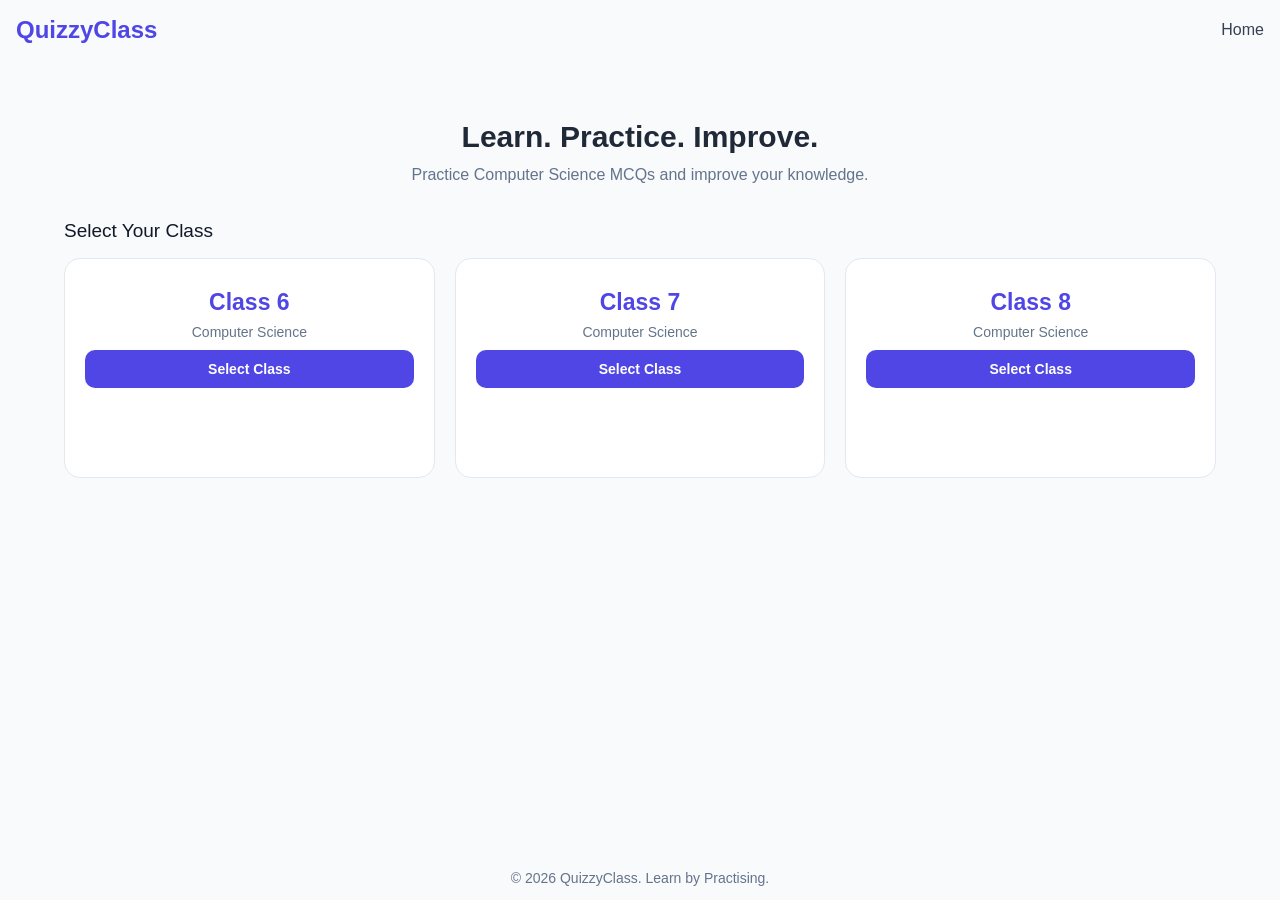
<file: index.html>
<!DOCTYPE html>
<html lang="en">

<head>
    <meta charset="UTF-8">
    <meta name="viewport" content="width=device-width, initial-scale=1.0">

    <title>QuizzyClass</title>
    <link rel="stylesheet" href="style.css">
</head>
<body>
    <!-- Header Section -->
    <header>
        <h2>QuizzyClass</h2>
        <nav>
            <a href="index.html">Home</a>
        </nav>
    </header>

    <!-- Main Content -->
    <main>
        <!-- Hero Section -->
        <section class="hero">
            <h1>Learn. Practice. Improve.</h1>
            <p>
                Practice Computer Science MCQs
                and improve your knowledge.
            </p>
        </section>

        <!-- Class Selection Section -->
        <section class="classes">
            <h2>Select Your Class</h2>
            <div class="class-container">
                <!-- Class 6 -->
                <div class="class-card">
                    <h3>Class 6</h3>
                    <p>Computer Science</p>
                    <a href="chapters.html">
                      <button>Select Class</button>
                    </a>
                </div>

                <!-- Class 7 -->
                <div class="class-card">
                    <h3>Class 7</h3>
                    <p>Computer Science</p>
                    <a href="chapters.html">
                      <button>Select Class</button>
                    </a>
                </div>

                <!-- Class 8 -->
                <div class="class-card">
                    <h3>Class 8</h3>
                    <p>Computer Science</p>
                    <a href="chapters.html">
                      <button>Select Class</button>
                    </a>
                </div>
            </div>
        </section>
    </main>

    <!-- Footer Section -->
    <footer>
         <p>© 2026 QuizzyClass. Learn by Practising.</p>
    </footer>

</body>
</html>
</file>
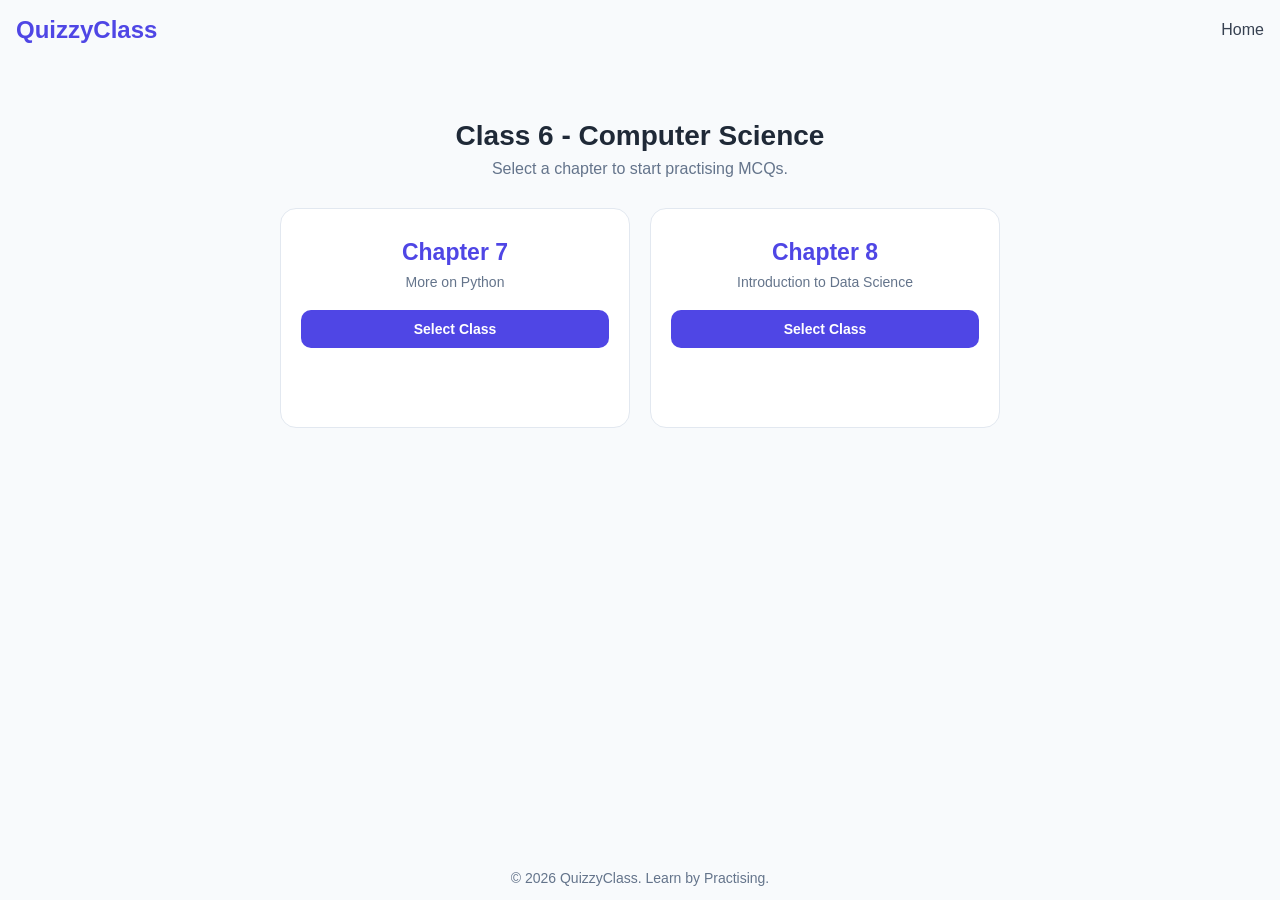
<file: chapters.html>
<!DOCTYPE html>
<html lang="en">

<head>
    <meta charset="UTF-8">
    <meta name="viewport" content="width=device-width, initial-scale=1.0">

    <title>Class 6 Chapters | QuizzyClass</title>

    <link rel="stylesheet" href="style.css">
</head>

<body>

    <!-- Header Section -->
    <header>
        <h2>QuizzyClass</h2>

        <nav>
            <a href="index.html">Home</a>
        </nav>
    </header>

    <!-- Main Content -->
    <main>

        <!-- Chapter Section -->
        <section class="chapters">
            <h1>Class 6 - Computer Science</h1>
            <p>Select a chapter to start practising MCQs.</p>

            <div class="chapter-container">

                <div class="chapter-card">
                    <h3>Chapter 7</h3>
                    <p>More on Python</p>
                    <a href="quiz.html">
                      <button>Select Class</button>
                    </a>
                </div>

                <div class="chapter-card">
                    <h3>Chapter 8</h3>
                    <p>Introduction to Data Science</p>
                    <a href="quiz.html">
                      <button>Select Class</button>
                    </a>
                </div>

            </div>
        </section>

    </main>

    <!-- Footer -->
    <footer>
        <p>© 2026 QuizzyClass. Learn by Practising.</p>
    </footer>

</body>
</html>
</file>
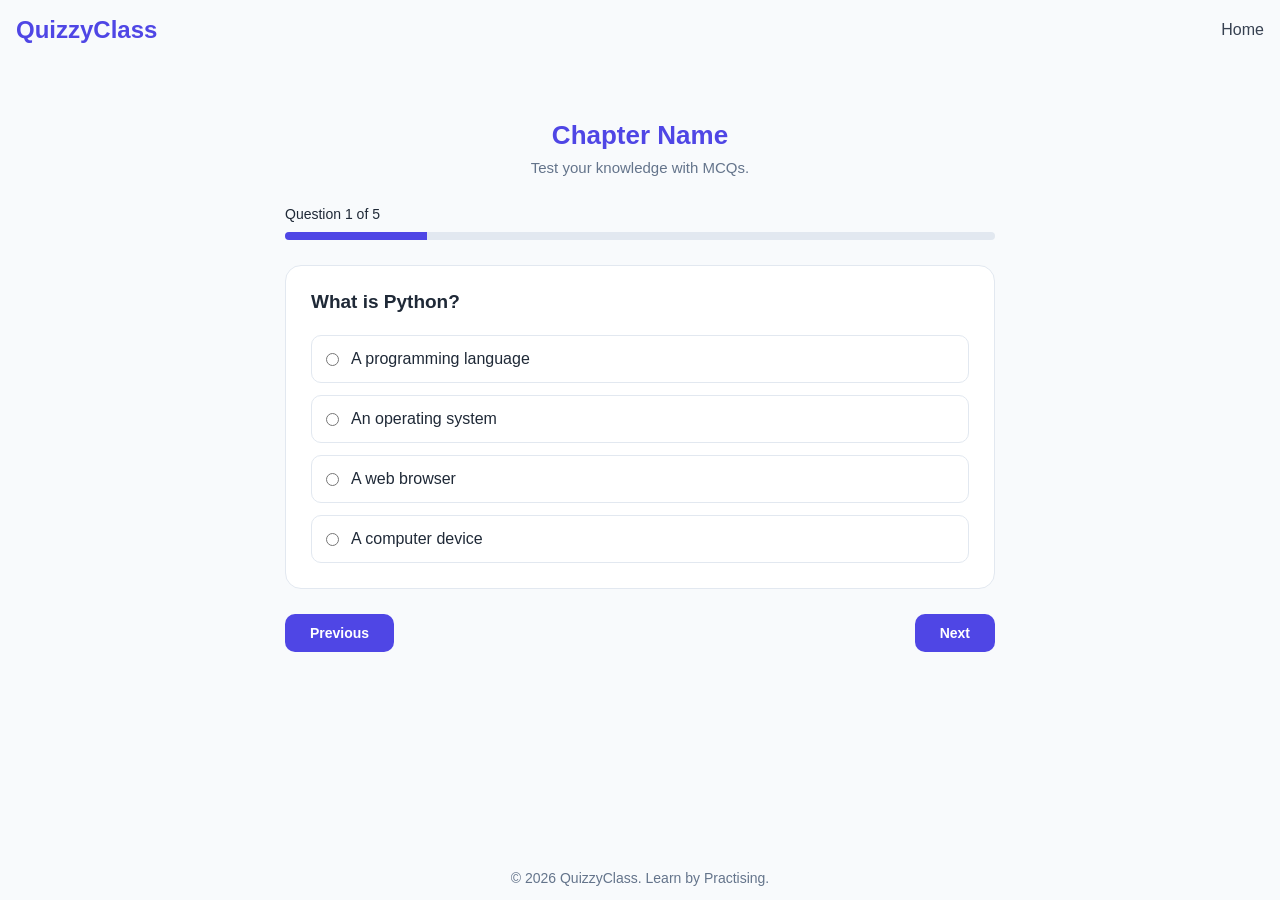
<file: quiz.html>
<!DOCTYPE html>
<html lang="en">

<head>
    <meta charset="UTF-8">
    <meta name="viewport" content="width=device-width, initial-scale=1.0">

    <title>Quiz | QuizzyClass</title>

    <link rel="stylesheet" href="style.css">
</head>

<body>

    <!-- Header Section -->
    <header>
        <h2>QuizzyClass</h2>

        <nav>
            <a href="index.html">Home</a>
        </nav>
    </header>

    <!-- Main Quiz Content -->
    <main>

        <section class="quiz-container">

            <!-- Quiz Heading -->
            <div class="quiz-header">
                <h1 id="chapter-title">Chapter Name</h1>
                <p>Test your knowledge with MCQs.</p>
            </div>

            <!-- Question Progress -->
            <div class="quiz-progress">
                <p id="question-number">Question 1 of 10</p>

                <div class="progress-bar">
                    <div class="progress-fill"></div>
                </div>
            </div>

            <!-- Question Section -->
            <div class="question-card">

                <h2 id="question-text">
                    Your question will appear here.
                </h2>

                <!-- Answer Options -->
                <div class="options">

                    <label>
                        <input type="radio" name="answer" value="A">
                        Option A
                    </label>

                    <label>
                        <input type="radio" name="answer" value="B">
                        Option B
                    </label>

                    <label>
                        <input type="radio" name="answer" value="C">
                        Option C
                    </label>

                    <label>
                        <input type="radio" name="answer" value="D">
                        Option D
                    </label>

                </div>

            </div>

            <!-- Navigation Buttons -->
            <div class="quiz-navigation">

                <button type="button" id="previous-btn">
                    Previous
                </button>

                <button type="button" id="next-btn">
                    Next
                </button>
            </div>
        </section>
           <div class="result-container" id="result-container" hidden>
             <div class="result-icon">🎉</div>
             <h2>Quiz Completed!</h2>
             <p id="score-text"></p>
             <p class="result-message">
              Great job! Keep practicing to improve your knowledge.
             </p>
             <button id="retry-btn">Try Again</button>
            </div>
    </main>

    <!-- Footer -->
    <footer>
        <p>© 2026 QuizzyClass. Learn by Practising.</p>
    </footer>

    <script src="script.js"></script>

</body>
</html>
</file>
<file: style.css>
/* =================================
   1. CSS RESET
================================= */

* {
    margin: 0;
    padding: 0;
    box-sizing: border-box;
}


/* =================================
   2. BODY STYLING
================================= */

@import url('https://fonts.googleapis.com/css2?family=Poppins:wght@400;500;600;700&display=swap');

/* body {
    font-family: 'Poppins', sans-serif;
    background-color: #000000;
    color: #1f2937;
    padding: 8px 20px;
    min-height: 100vh;
    width: 100%;
} */

body {
    font-family: 'Poppins', sans-serif;
    background-color: #f8fafc;
    color: #1f2937;

    min-height: 100vh;
    width: 100%;

    display: flex;
    flex-direction: column;
    padding: 0;
}


/* =================================
   3. HEADER SECTION
================================= */

header {
    background-color: #f8fafc;
    padding: 16px;
    display: flex;
    justify-content: space-between;
    align-items: center;
    /* border-radius: 20px 20px 0 0; */
    border-radius: 0;

}

header h2 {
    color: #4f46e5;
    font-size: 24px;
    font-weight: 600;
}

nav a {
    text-decoration: none;
    color: #374151;
    font-size: 16px;
    font-weight: 500;
}

nav a:hover {
    color: #4f46e5;
}


/* =================================
   4. MAIN SECTION
================================= */

/* main {
    background-color: #f8fafc;
    min-height: 80vh;
    padding: 20px 16px 0;
} */

main {
    background-color: #f8fafc;
    flex: 1;
    padding: 40px 5%;
}


/* =================================
   5. HERO SECTION
================================= */

.hero {
    text-align: center;
    padding: 20px 10px 32px;
}

.hero h1 {
    font-size: 30px;
    font-weight: 600;
    color: #1f2937;
    margin-bottom: 8px;
}

.hero p {
    font-size: 16px;
    color: #64748b;
    line-height: 1.6;
}


/* =================================
   6. CLASS SELECTION SECTION
================================= */

.classes h2 {
    font-size: 19px;
    font-weight: 500;
    color: #111827;
    margin-bottom: 16px;
}

.class-container {
    display: flex;
    gap: 20px;
    width: 100%;
}


/* =================================
   7. CLASS CARDS
================================= */

.class-card {
    flex: 1;
    min-height: 220px;
    background-color: #ffffff;
    border: 1px solid #e2e8f0;
    border-radius: 16px;
    /* padding: 12px 10px 10px; */
    padding: 30px 20px;
    text-align: center;
}

.class-card h3 {
    font-size: 23px;
    font-weight: 600;
    color: #4f46e5;
    margin-bottom: 8px;
}

.class-card p {
    font-size: 14px;
    color: #64748b;
    margin-bottom: 10px;
}


/* =================================
   8. CLASS BUTTONS
================================= */

.class-card button {
    width: 100%;
    background-color: #4f46e5;
    color: #ffffff;
    border: none;
    border-radius: 10px;
    padding: 11px 15px;
    font-family: inherit;
    font-size: 14px;
    font-weight: 600;
    cursor: pointer;
    transition: background-color 0.3s ease;
}

.class-card button:hover {
    background-color: #3730a3;
}


/* =================================
   9. FOOTER SECTION
================================= */

footer {
    background-color: #f8fafc;
    text-align: center;
    padding: 16px 10px 14px;
    /* border-radius: 0 0 20px 20px; */
    border-radius: 0;
}

footer p {
    font-size: 14px;
    color: #64748b;
}


/* =================================
   10. RESPONSIVE DESIGN
================================= */

@media (max-width: 600px) {

    body {
        padding: 8px;
    }

    .hero h1 {
        font-size: 24px;
    }

    .hero p {
        font-size: 14px;
    }

    .class-container {
        flex-direction: column;
        gap: 14px;
    }

    .class-card h3 {
        font-size: 21px;
    }

}



/* Chapter Selection Page */

.chapters {
    text-align: center;
    padding: 20px 10px;
}

.chapters h1 {
    font-size: 28px;
    font-weight: 600;
    color: #1f2937;
    margin-bottom: 8px;
}

.chapters > p {
    font-size: 16px;
    color: #64748b;
    margin-bottom: 30px;
}

.chapter-container {
    display: flex;
    justify-content: center;
    gap: 20px;
    width: 100%;
}

.chapter-card {
    flex: 1;
    max-width: 350px;
    min-height: 220px;
    background-color: #ffffff;
    border: 1px solid #e2e8f0;
    border-radius: 16px;
    padding: 30px 20px;
    text-align: center;
}

.chapter-card h3 {
    font-size: 23px;
    font-weight: 600;
    color: #4f46e5;
    margin-bottom: 8px;
}

.chapter-card p {
    font-size: 14px;
    color: #64748b;
    margin-bottom: 20px;
}

.chapter-card button {
    width: 100%;
    background-color: #4f46e5;
    color: #ffffff;
    border: none;
    border-radius: 10px;
    padding: 11px 15px;
    font-family: inherit;
    font-size: 14px;
    font-weight: 600;
    cursor: pointer;
}

.chapter-card button:hover {
    background-color: #3730a3;
}

/* Mobile Responsive */
@media (max-width: 600px) {
    .chapter-container {
        flex-direction: column;
        align-items: center;
    }

    .chapter-card {
        width: 100%;
    }

    .chapters h1 {
        font-size: 23px;
    }
}


/* Quiz Page */

.quiz-container {
    max-width: 750px;
    width: 100%;
    margin: 0 auto;
    padding: 20px;
}

.quiz-header {
    text-align: center;
    margin-bottom: 30px;
}

.quiz-header h1 {
    font-size: 26px;
    color: #4f46e5;
    margin-bottom: 8px;
}

.quiz-header p {
    font-size: 15px;
    color: #64748b;
}

/* Question Progress */

.quiz-progress {
    margin-bottom: 25px;
}

.quiz-progress p {
    font-size: 14px;
    font-weight: 500;
    margin-bottom: 10px;
}

.progress-bar {
    width: 100%;
    height: 8px;
    background-color: #e2e8f0;
    border-radius: 10px;
    overflow: hidden;
}

.progress-fill {
    width: 10%;
    height: 100%;
    background-color: #4f46e5;
}

/* Question Card */

.question-card {
    background-color: #ffffff;
    border: 1px solid #e2e8f0;
    border-radius: 16px;
    padding: 25px;
}

.question-card h2 {
    font-size: 19px;
    font-weight: 600;
    margin-bottom: 22px;
}

/* Answer Options */

.options {
    display: flex;
    flex-direction: column;
    gap: 12px;
}

.options label {
    display: flex;
    align-items: center;
    gap: 12px;
    padding: 14px;
    border: 1px solid #e2e8f0;
    border-radius: 10px;
    cursor: pointer;
}

.options label:hover {
    border-color: #4f46e5;
    background-color: #f5f3ff;
}

.options input {
    accent-color: #4f46e5;
}

/* Navigation Buttons */

.quiz-navigation {
    display: flex;
    justify-content: space-between;
    margin-top: 25px;
}

.quiz-navigation button {
    background-color: #4f46e5;
    color: #ffffff;
    border: none;
    border-radius: 10px;
    padding: 11px 25px;
    font-family: inherit;
    font-size: 14px;
    font-weight: 600;
    cursor: pointer;
}

.quiz-navigation button:hover {
    background-color: #3730a3;
}

/* Mobile Responsive */

@media (max-width: 600px) {
    .quiz-container {
        padding: 10px;
    }

    .quiz-header h1 {
        font-size: 22px;
    }

    .question-card {
        padding: 18px;
    }

    .question-card h2 {
        font-size: 17px;
    }
}

/* Quiz Result Card */
.result-container {
    max-width: 500px;
    width: 90%;
    margin: 40px auto;
    padding: 35px 25px;

    background-color: #ffffff;
    border: 1px solid #e5e7eb;
    border-radius: 20px;

    text-align: center;

    box-shadow: 0 8px 25px rgba(0, 0, 0, 0.06);
}

/* Result Icon */
.result-icon {
    font-size: 50px;
    margin-bottom: 15px;
}

/* Motivational Message */
.result-message {
    font-size: 15px !important;
    font-weight: 400 !important;
    color: #6b7280 !important;
    margin-top: 20px;
    line-height: 1.6;
}


/* Result Heading */
.result-container h2 {
    font-size: 26px;
    font-weight: 600;
    color: #1f2937;

    margin-bottom: 20px;
}

/* Score Text */
.result-container p {
    font-size: 22px;
    font-weight: 600;
    color: #4F46E5;

    margin-top: 15px;
}

/* Mobile Responsive */
@media (max-width: 600px) {

    .result-container {
        width: 90%;
        padding: 25px 18px;
        margin: 25px auto;
    }

    .result-container h2 {
        font-size: 22px;
    }

    .result-container p {
        font-size: 19px;
    }

}

   /* Highlight Score */
    #score-text {
    font-size: 32px;
    font-weight: 700;
    color: #4f46e5;
    background-color: #eef2ff;
    padding: 12px 25px;
    border-radius: 12px;
    display: inline-block;
    margin: 15px 0;
}

/* Try Again Button */
#retry-btn {
    display: block;
    margin: 25px auto 0;
    padding: 12px 30px;

    background-color: #4F46E5;
    color: #ffffff;

    border: none;
    border-radius: 10px;

    font-size: 16px;
    font-weight: 600;

    cursor: pointer;
    transition: background-color 0.3s ease;
}

/* Hover Effect */
#retry-btn:hover {
    background-color: #3730A3;
}
</file>
